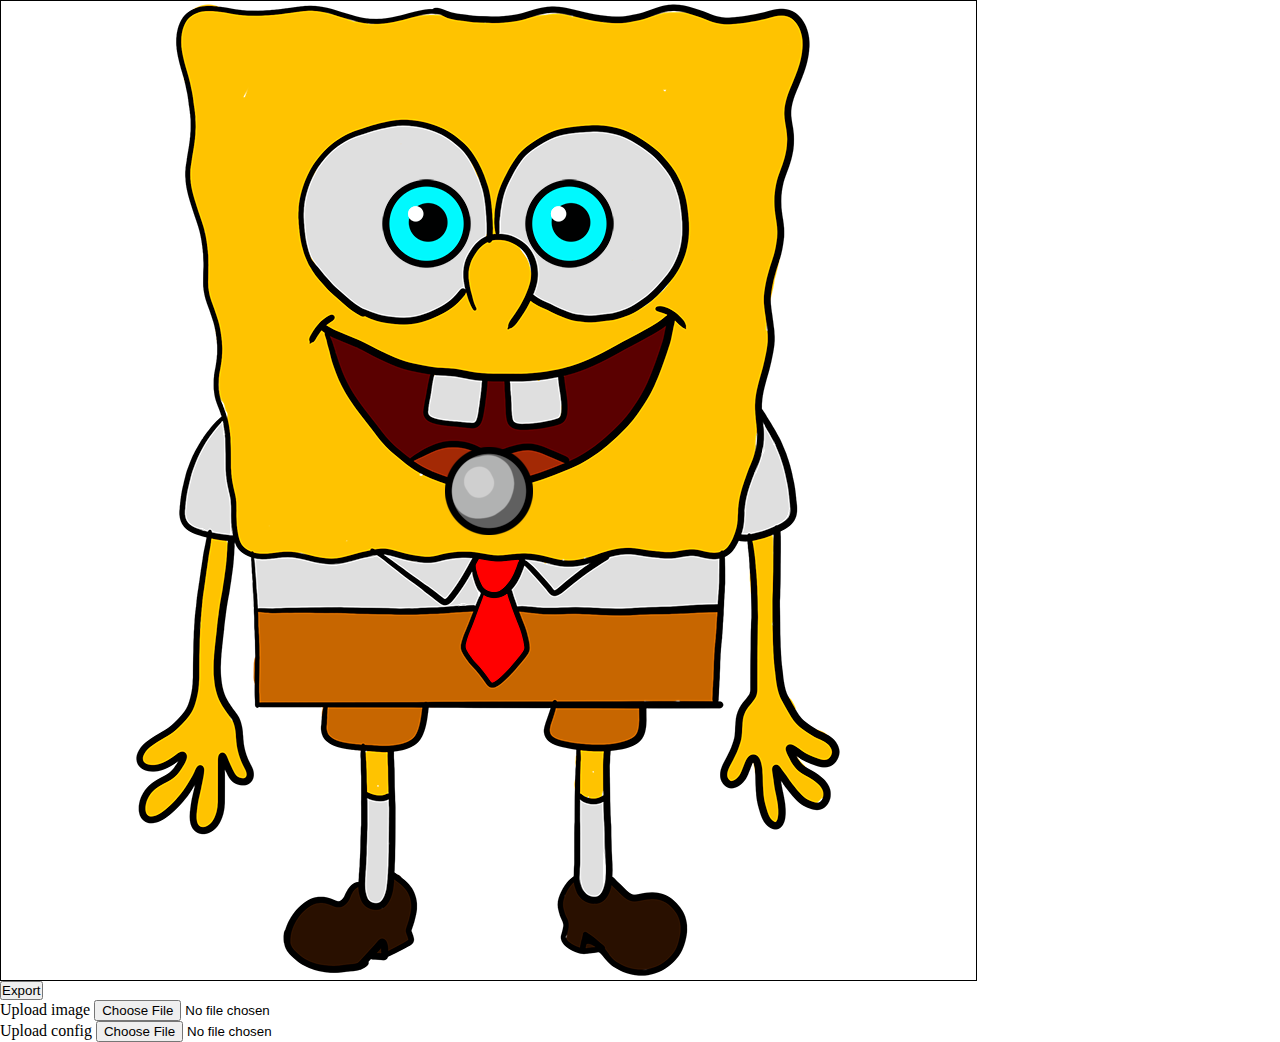
<file: tool/index.html>
<!DOCTYPE html>
<html lang="en">
<head>
  <meta charset="UTF-8">
  <meta http-equiv="X-UA-Compatible" content="IE=edge">
  <meta name="viewport" content="width=device-width, initial-scale=1.0">
  <title>Document</title>
  <link rel="stylesheet" href="style.css">
  <script src="js/Helper.js"></script>
  <script src="js/index.js" defer></script>
</head>
<body>
  <div class="container">
    <img src="assets/sponge_bob.png">
    <div class="buttons">
      <!-- <img src="assets/button.png" class="button" style="--x: 50%; --y: 50%;"> -->
    </div>
  </div>
  <div>
    <div>
      <button>Export</button>
    </div>
    <div>
      <span>Upload image</span>
      <input type="file" id="upload-file" accept="image/png">
    </div>
    <div>
      <span>Upload config</span>
      <input type="file" id="upload-config" accept="application/json">
    </div>
  </div>
</body>
</html>
</file>
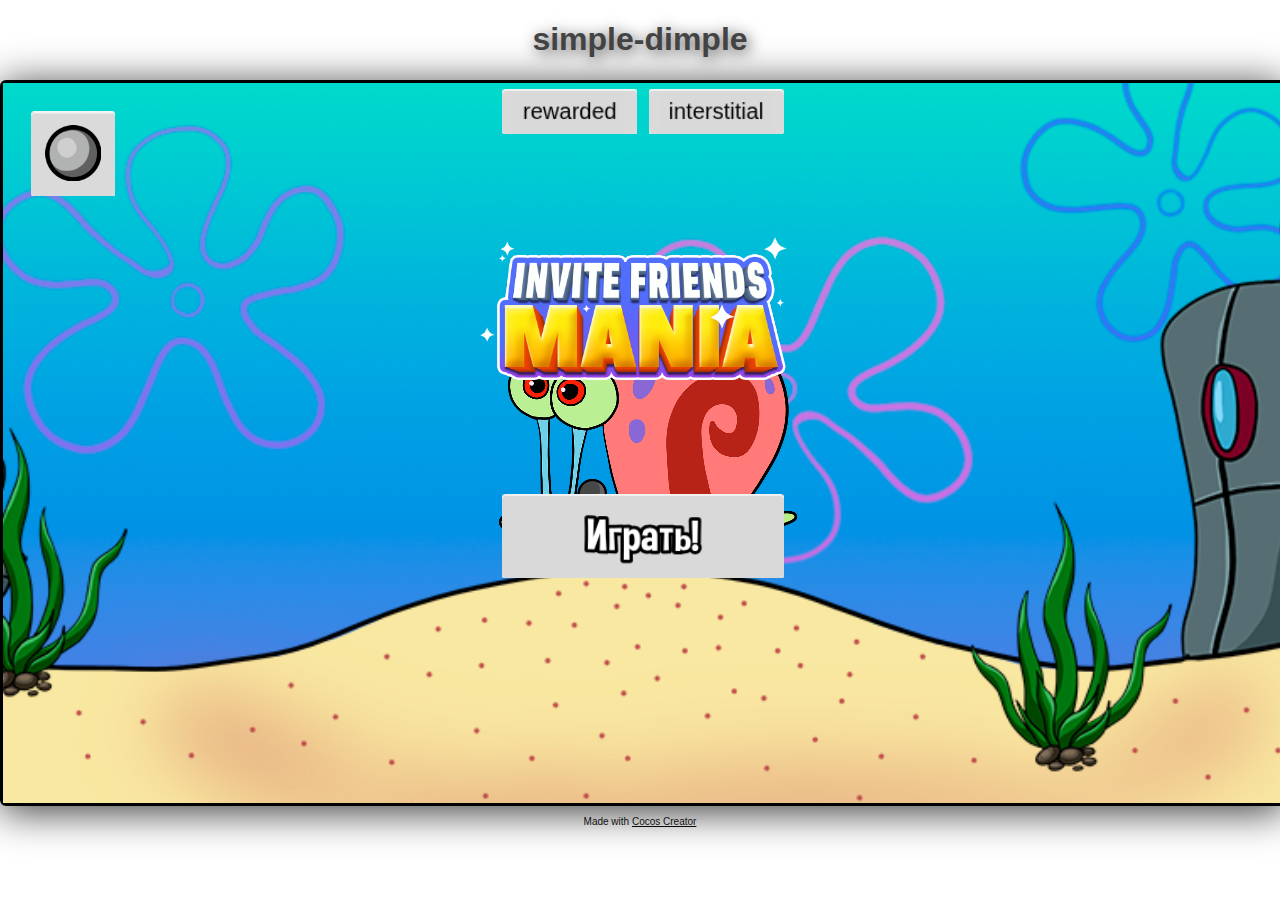
<file: web-desktop/index.html>
<!DOCTYPE html>
<html>
<head>
  <meta charset="utf-8">

  <title>Cocos Creator | simple-dimple</title>

  <meta name="viewport" content="width=device-width,user-scalable=no,initial-scale=1, minimum-scale=1,maximum-scale=1"/>
  <meta name="apple-mobile-web-app-capable" content="yes"/>
  <meta name="full-screen" content="yes"/>
  <meta name="screen-orientation" content="portrait"/>
  <meta name="x5-fullscreen" content="true"/>
  <meta name="360-fullscreen" content="true"/>
  
  <meta name="renderer" content="webkit"/>
  <meta name="force-rendering" content="webkit"/>
  <meta http-equiv="X-UA-Compatible" content="IE=edge,chrome=1"/>

  <link rel="stylesheet" type="text/css" href="style-desktop.dfd76.css"/>
  <link rel="icon" href="favicon.8de18.ico"/>
</head>
<body>
<h1 class="header">simple-dimple</h1>

<div id="GameDiv" style="width:1280px; height: 720px;">
  <canvas id="GameCanvas" width="1280" height="720"></canvas>
  <div id="splash">
    <div class="progress-bar stripes">
      <span style="width: 0%"></span>
    </div>
  </div>
</div>

<p class="footer">Made with <a href="https://www.cocos.com/products#CocosCreator" title="cocos creator">Cocos Creator</a></p>

<script src="src/settings.607c8.js" charset="utf-8"></script>
<script src="main.216ed.js" charset="utf-8"></script>

<script type="text/javascript">
(function () {
    // open web debugger console
    if (typeof VConsole !== 'undefined') {
        window.vConsole = new VConsole();
    }

    var debug = window._CCSettings.debug;
    var splash = document.getElementById('splash');
    splash.style.display = 'block';

    function loadScript (moduleName, cb) {
      function scriptLoaded () {
          document.body.removeChild(domScript);
          domScript.removeEventListener('load', scriptLoaded, false);
          cb && cb();
      };
      var domScript = document.createElement('script');
      domScript.async = true;
      domScript.src = moduleName;
      domScript.addEventListener('load', scriptLoaded, false);
      document.body.appendChild(domScript);
    }

    loadScript(debug ? 'cocos2d-js.js' : 'cocos2d-js-min.70125.js', function () {
      if (CC_PHYSICS_BUILTIN || CC_PHYSICS_CANNON) {
        loadScript(debug ? 'physics.js' : 'physics-min.js', window.boot);
      }
      else {
        window.boot();
      }
    });
})();
</script>

</body>
</html>
</file>
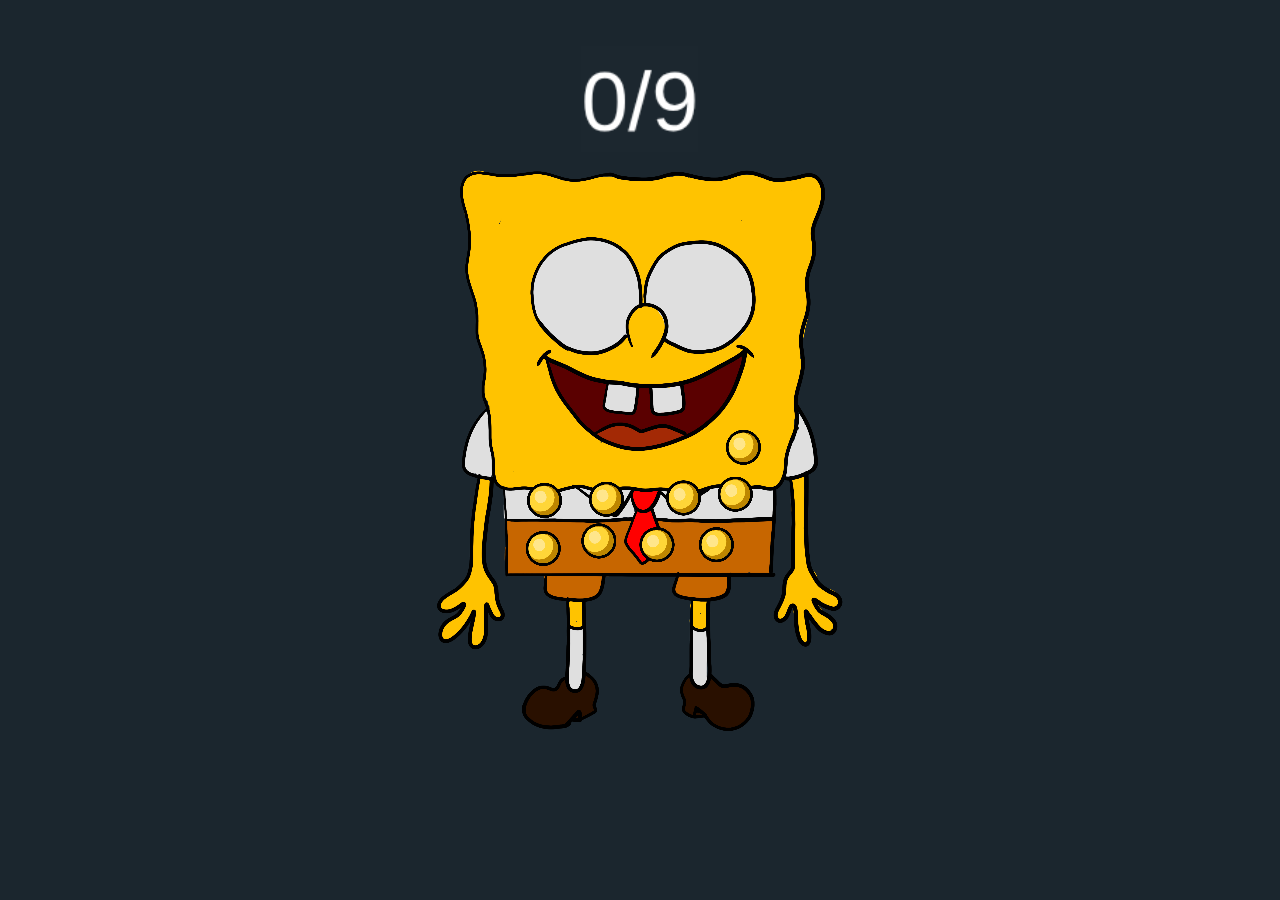
<file: web-mobile/index.html>
<!DOCTYPE html>
<html>
<head>
  <meta charset="utf-8">

  <title>Cocos Creator | simple-dimple</title>

  <!--http://www.html5rocks.com/en/mobile/mobifying/-->
  <meta name="viewport"
        content="width=device-width,user-scalable=no,initial-scale=1, minimum-scale=1,maximum-scale=1"/>

  <!--https://developer.apple.com/library/safari/documentation/AppleApplications/Reference/SafariHTMLRef/Articles/MetaTags.html-->
  <meta name="apple-mobile-web-app-capable" content="yes">
  <meta name="apple-mobile-web-app-status-bar-style" content="black-translucent">
  <meta name="format-detection" content="telephone=no">

  <!-- force webkit on 360 -->
  <meta name="renderer" content="webkit"/>
  <meta name="force-rendering" content="webkit"/>
  <!-- force edge on IE -->
  <meta http-equiv="X-UA-Compatible" content="IE=edge,chrome=1"/>
  <meta name="msapplication-tap-highlight" content="no">

  <!-- force full screen on some browser -->
  <meta name="full-screen" content="yes"/>
  <meta name="x5-fullscreen" content="true"/>
  <meta name="360-fullscreen" content="true"/>
  
  <!-- force screen orientation on some browser -->
  <meta name="screen-orientation" content=""/>
  <meta name="x5-orientation" content="">

  <!--fix fireball/issues/3568 -->
  <!--<meta name="browsermode" content="application">-->
  <meta name="x5-page-mode" content="app">

  <!--<link rel="apple-touch-icon" href=".png" />-->
  <!--<link rel="apple-touch-icon-precomposed" href=".png" />-->

  <link rel="stylesheet" type="text/css" href="style-mobile.6e9cd.css"/>
  <link rel="icon" href="favicon.8de18.ico"/>
</head>
<body>
  <canvas id="GameCanvas" oncontextmenu="event.preventDefault()" tabindex="0"></canvas>
  <div id="splash">
    <div class="progress-bar stripes">
      <span style="width: 0%"></span>
    </div>
  </div>

<script src="src/settings.d00c3.js" charset="utf-8"></script>

<script src="main.b7c61.js" charset="utf-8"></script>

<script type="text/javascript">
(function () {
    // open web debugger console
    if (typeof VConsole !== 'undefined') {
        window.vConsole = new VConsole();
    }

    var debug = window._CCSettings.debug;
    var splash = document.getElementById('splash');
    splash.style.display = 'block';

    function loadScript (moduleName, cb) {
      function scriptLoaded () {
          document.body.removeChild(domScript);
          domScript.removeEventListener('load', scriptLoaded, false);
          cb && cb();
      };
      var domScript = document.createElement('script');
      domScript.async = true;
      domScript.src = moduleName;
      domScript.addEventListener('load', scriptLoaded, false);
      document.body.appendChild(domScript);
    }

    loadScript(debug ? 'cocos2d-js.js' : 'cocos2d-js-min.31478.js', function () {
      if (CC_PHYSICS_BUILTIN || CC_PHYSICS_CANNON) {
        loadScript(debug ? 'physics.js' : 'physics-min.30c61.js', window.boot);
      }
      else {
        window.boot();
      }
    });
})();
</script>
</body>
</html>
</file>
<file: tool/style.css>
* {
  margin: 0;
  padding: 0;
}

.container {
  width: min-content;
  border: 1px solid black;
  position: relative;
}

.buttons {
  position: absolute;
  width: 100%;
  height: 100%;
  left: 0;
  top: 0;
}

.button {
  position: absolute;
  left: var(--x);
  top: var(--y);
  transform: translate(-50%, -50%);
}
</file>
<file: web-desktop/style-desktop.dfd76.css>
body {
  cursor: default;
  padding: 0;
  border: 0;
  margin: 0;

  text-align: center;
  background-color: white;
  font-family: Helvetica, Verdana, Arial, sans-serif;
}

body, canvas, div {
  outline: none;
  -moz-user-select: none;
  -webkit-user-select: none;
  -ms-user-select: none;
  -khtml-user-select: none;
  -webkit-tap-highlight-color: rgba(0, 0, 0, 0);
}

/* Remove spin of input type number */
input::-webkit-outer-spin-button,
input::-webkit-inner-spin-button {
  /* display: none; <- Crashes Chrome on hover */
  -webkit-appearance: none;
  margin: 0; /* <-- Apparently some margin are still there even though it's hidden */
}

#Cocos2dGameContainer {
  position: absolute;
  margin: 0;
  overflow: hidden;
  left: 0px;
  top: 0px;
}

canvas {
  background-color: rgba(0, 0, 0, 0);
}

a:link, a:visited {
  color: #000;
}

a:active, a:hover {
  color: #666;
}

p.header {
  font-size: small;
}

p.footer {
  font-size: x-small;
}

#splash {
  position: absolute;
  top: 0;
  left: 0;
  width: 100%;
  height: 100%;

  background: #171717 url(./splash.85cfd.png) no-repeat center;
  background-size: 350px;
}

.progress-bar {
    background-color: #1a1a1a;
    position: absolute;
    left: 50%;
    top: 80%;
    height: 5px;
    width: 300px;
    margin: 0 -150px;
    border-radius: 5px;
    box-shadow: 0 1px 5px #000 inset, 0 1px 0 #444;           
}

.progress-bar span {
    display: block;
    height: 100%;
    border-radius: 5px;
    box-shadow: 0 1px 0 rgba(255, 255, 255, .5) inset;
    transition: width .4s ease-in-out; 
    background-color: #3dc5de;
}

.stripes span {
    background-size: 30px 30px;
    background-image: linear-gradient(135deg, rgba(255, 255, 255, .15) 25%, transparent 25%,
                        transparent 50%, rgba(255, 255, 255, .15) 50%, rgba(255, 255, 255, .15) 75%,
                        transparent 75%, transparent);            
    
    animation: animate-stripes 1s linear infinite;             
}

@keyframes animate-stripes {
    0% {background-position: 0 0;} 100% {background-position: 60px 0;}
}

h1 {
    color: #444;
    text-shadow: 3px 3px 15px;
}

#GameDiv {
    width: 800px;
    height: 450px;
    margin: 0 auto;
    background: black;
    position: relative;
    border: 3px solid black;
    border-radius: 6px;
    box-shadow: 0 5px 40px #333
}
</file>
<file: web-mobile/style-mobile.6e9cd.css>
html {
  -ms-touch-action: none;
}

body, canvas, div {
  display: block;
  outline: none;
  -webkit-tap-highlight-color: rgba(0, 0, 0, 0);

  user-select: none;
  -moz-user-select: none;
  -webkit-user-select: none;
  -ms-user-select: none;
  -khtml-user-select: none;
  -webkit-tap-highlight-color: rgba(0, 0, 0, 0);
}

/* Remove spin of input type number */
input::-webkit-outer-spin-button,
input::-webkit-inner-spin-button {
  /* display: none; <- Crashes Chrome on hover */
  -webkit-appearance: none;
  margin: 0; /* <-- Apparently some margin are still there even though it's hidden */
}

body {
  position: absolute;
  top: 0;
  left: 0;
  width: 100%;
  height: 100%;
  padding: 0;
  border: 0;
  margin: 0;

  cursor: default;
  color: #888;
  background-color: #333;

  text-align: center;
  font-family: Helvetica, Verdana, Arial, sans-serif;

  display: flex;
  flex-direction: column;
  
  /* fix bug: https://github.com/cocos-creator/2d-tasks/issues/791 */
  /* overflow cannot be applied in Cocos2dGameContainer, 
  otherwise child elements will be hidden when Cocos2dGameContainer rotated 90 deg */
  overflow: hidden;
}

#Cocos2dGameContainer {
  position: absolute;
  margin: 0;
  left: 0px;
  top: 0px;

  display: -webkit-box;
  -webkit-box-orient: horizontal;
  -webkit-box-align: center;
  -webkit-box-pack: center;
}

canvas {
  background-color: rgba(0, 0, 0, 0);
}

a:link, a:visited {
  color: #666;
}

a:active, a:hover {
  color: #666;
}

p.header {
  font-size: small;
}

p.footer {
  font-size: x-small;
}

#splash {
  position: absolute;
  top: 0;
  left: 0;
  width: 100%;
  height: 100%;
  background: #171717 url(./splash.85cfd.png) no-repeat center;
  background-size: 45%;
}

.progress-bar {
    position: absolute;
    left: 27.5%;
    top: 80%;
    height: 3px;
    padding: 2px;
    width: 45%;
    border-radius: 7px;
    box-shadow: 0 1px 5px #000 inset, 0 1px 0 #444;           
}

.progress-bar span {
    display: block;
    height: 100%;
    border-radius: 3px;
    transition: width .4s ease-in-out;
    background-color: #3dc5de;
}

.stripes span {
    background-size: 30px 30px;
    background-image: linear-gradient(135deg, rgba(255, 255, 255, .15) 25%, transparent 25%,
                        transparent 50%, rgba(255, 255, 255, .15) 50%, rgba(255, 255, 255, .15) 75%,
                        transparent 75%, transparent);            
    
    animation: animate-stripes 1s linear infinite;             
}

@keyframes animate-stripes {
    0% {background-position: 0 0;} 100% {background-position: 60px 0;}
}
</file>
